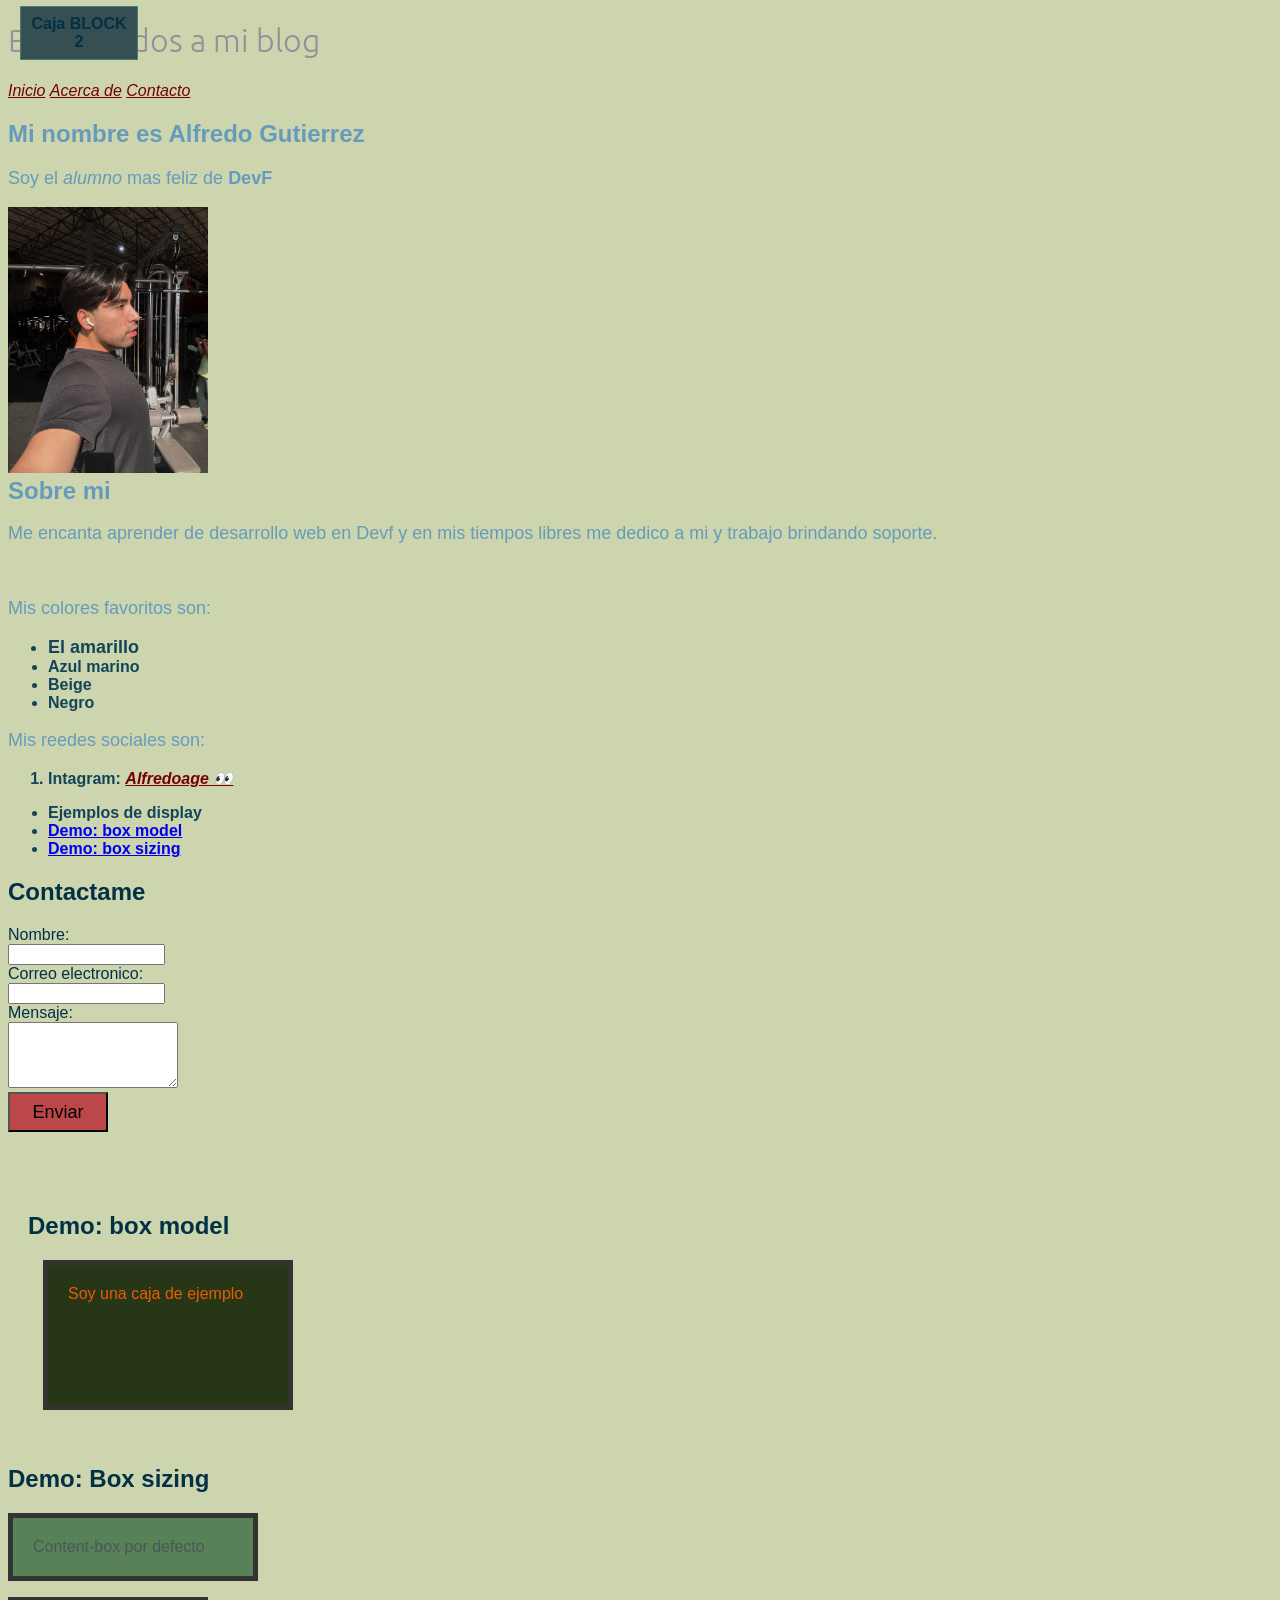
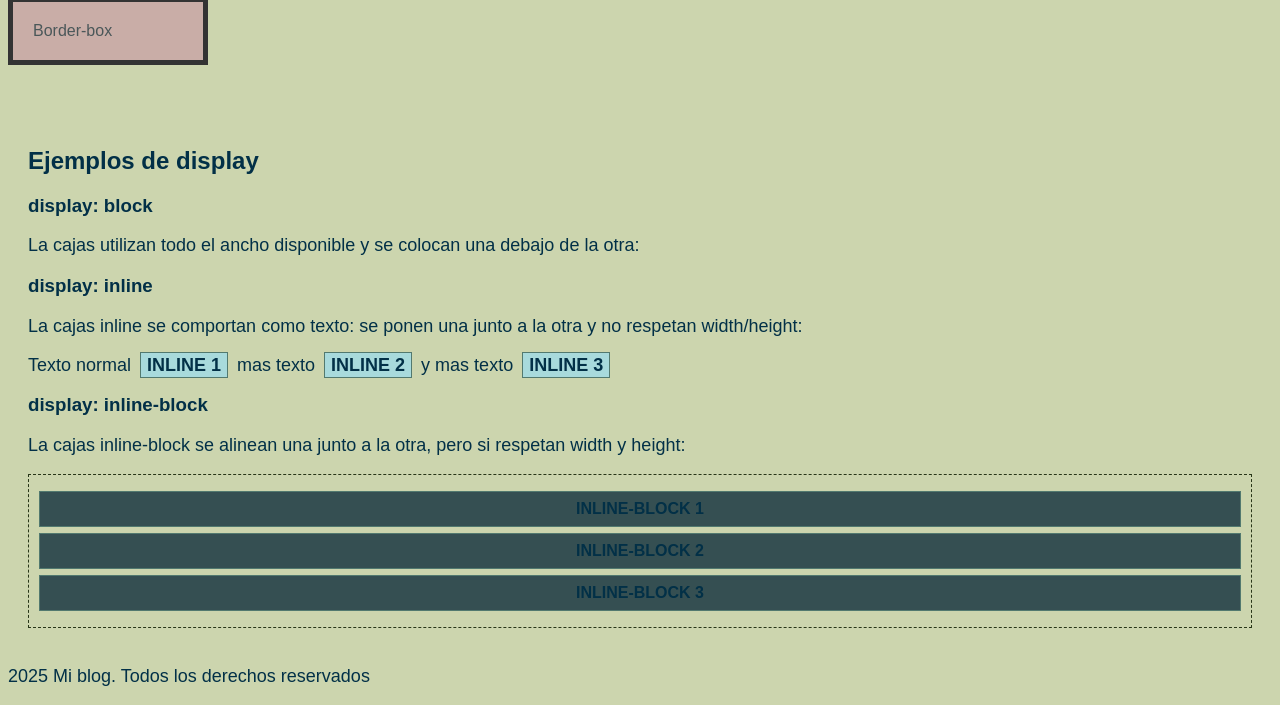
<file: Index.html>
<!DOCTYPE html>
<html lang="es">
<head>
    <meta charset="UTF-8">
    <meta name="viewport" content="width=device-width, initial-scale=1.0">
    <link rel="stylesheet" href="./css/Style.css">
    <link rel="shortcout icon" href="./src/Icons/icons8-mantarraya-100.png">
    <link rel="preconnect" href="https://fonts.googleapis.com">
    <link rel="preconnect" href="https://fonts.gstatic.com" crossorigin>
    <link href="https://fonts.googleapis.com/css2?family=Ubuntu:ital,wght@0,300;0,400;0,500;0,700;1,300;1,400;1,500;1,700&display=swap" rel="stylesheet">
    <title>Mi blog modulo 2</title>
    <style>
        li{
            color:#124559 !important;
            font-weight: bold;
        }
    </style>
</head>
<body>
    <header class="mi-clase">
        <h1 class="ubuntu-light">Bienvenidos a mi blog</h1>
        <nav class="mi-clase">
            <a href="inicio">Inicio</a>
            <a href="sobre-mi">Acerca de</a>
            <a href="contactame">Contacto</a>
        </nav>
    </header>
    <main id="Inicio" class="start">
        <section>
            <h2>Mi nombre es Alfredo Gutierrez</h2>
            <p>Soy el <em> alumno </em> mas feliz de <strong> DevF </strong></p>
            <img src="./src/imagenes/IMG_0252.jpeg" alt="Fotografia del alumno Alfredo Gutierrez">
        </section>
    </main>
    <div id="sobre-mi" class="mi-clase">
        <h2 class="mi-clase">Sobre mi</h2>
        <p>Me encanta aprender de desarrollo web en Devf y en mis tiempos libres me dedico a mi y trabajo brindando soporte.</p>
        <br>
        <p>Mis colores favoritos son:</p>
        <ul>
            <li id="mi-id">El amarillo</li>
            <li>Azul marino</li>
            <li>Beige</li>
            <li>Negro</li>

        </ul>
        <p>Mis reedes sociales son: </p>
        <ol>
            <li>Intagram: <a href="https://www.instagram.com/alfredoage/">Alfredoage <span>👀</span></a></li>
        </ol>
    </div>

    <div>
        <ul>
            <li style="color: #6f1d1b;">Ejemplos de display</li>
            <li><a href="box-model-demo">Demo: box model</a></li>
            <li><a href="box-sizing-demo">Demo: box sizing</a></li>
        </ul>
    </div>
    <div id="contactame">

    </div>
    <form action="#" method="post">
        <h2>Contactame </h2>
        <label for="nombre">Nombre:</label><br>
        <input type="text" id="nombre" name="nombre" required><br>
        <label for="email">Correo electronico:</label><br>
        <input type="email" id="email" name="email" required><br>
        <label for="mensaje">Mensaje:</label><br>
        <textarea id="mensaje" name="mensaje" rows="4" required></textarea><br>
        <button type="submit">Enviar</button>
    </form>

    <section id="box-model-demo">
        <h2>Demo: box model</h2>
        <div class="box-demo">
            Soy una caja de ejemplo
        </div>
    </section>

    <section id="box-sizing-demo">
        <h2>Demo: Box sizing</h2>
        <div class="box-cb">
            Content-box por defecto
        </div>
        <div class="box-bb">
            Border-box 
        </div>
    </section>
    <!--Seccion de ejemplos de display-->
    <section id="ejemplos-display">
        <h2>Ejemplos de display</h2>

        <h3>display: block</h3>
        <p>La cajas utilizan todo el ancho disponible y se colocan una debajo de la otra:</p>
        <div class="caja caja-block">Caja BLOCK 1</div>
        <div class="caja caja-block">Caja BLOCK 2</div>

        <h3>display: inline</h3>
        <p>La cajas inline se comportan como texto: se ponen una junto a la otra y no respetan width/height:</p>
        <p>
            Texto normal
            <span class="caja caja-inline">INLINE 1</span>
            mas texto
            <span class="caja caja-inline">INLINE 2</span>
            y mas texto 
            <span class="caja caja-inline">INLINE 3</span>
        </p>
        <h3>display: inline-block</h3>
        <p>La cajas inline-block se alinean una junto a la otra, pero si respetan width y height:</p>
        <div class="contenedor-inline-block">
            <div class="caja caja-inline.block">INLINE-BLOCK 1</div>
            <div class="caja caja-inline-block">INLINE-BLOCK 2</div>
            <div class="caja caja-inline-block">INLINE-BLOCK 3</div>
        </div>
        </section>

    <footer>
        <p>2025 Mi blog. Todos los derechos reservados</p>
    </footer>
</head>
<body>
    
</body>
</html>
</file>
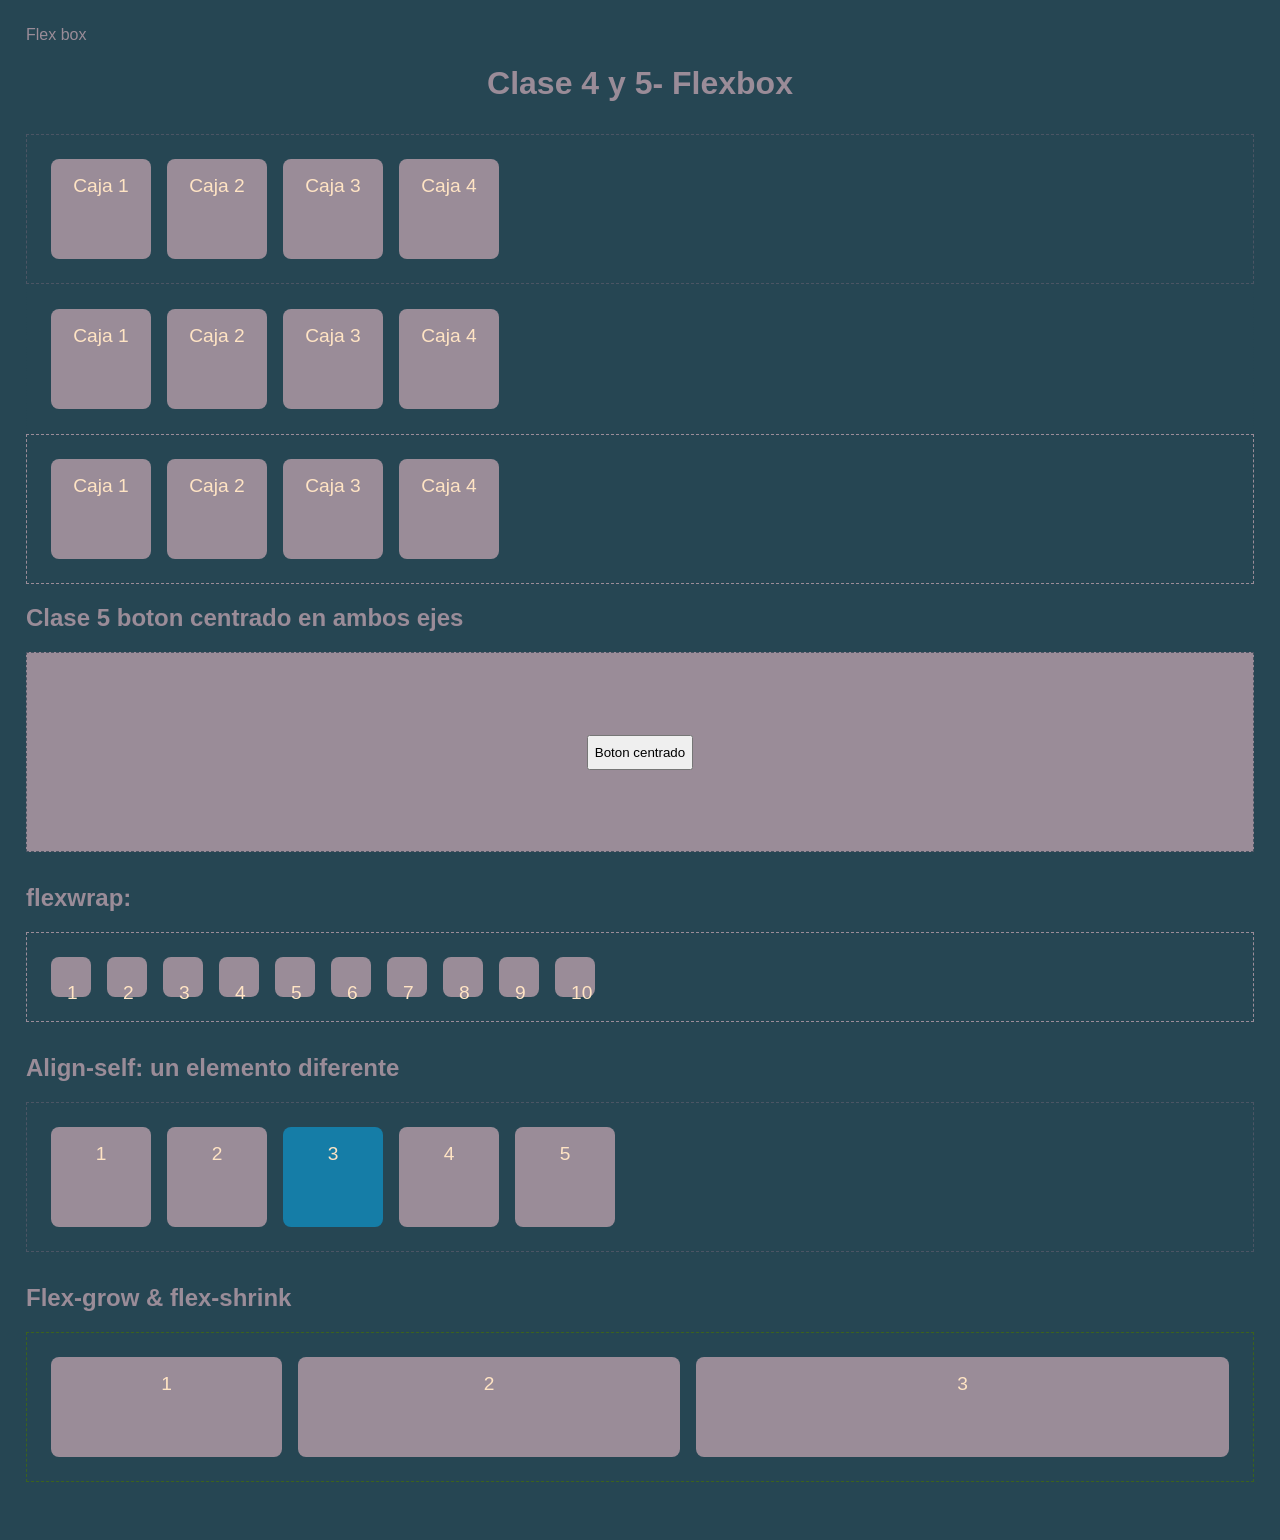
<file: Flexbox.html>
<!DOCTYPE html>
<html lang="es">
<head>
    <meta charset="UTF-8">
    <meta name="viewport" content="width=device-width, initial-scale=1.0">
    <link rel="stylesheet" href="./css/Flexbox.css"
    <title>Flex box</title>

</head>
<body>
    <h1>Clase 4 y 5- Flexbox</h1>
    <div class="contenedor-1"> <!-- contenedor padre -->
        <div class="caja">Caja 1</div>
        <div class="caja">Caja 2</div>
        <div class="caja">Caja 3</div>
        <div class="caja">Caja 4</div>
    </div>
     <div class="contenedor-2"> <!-- contenedor padre -->
        <div class="caja">Caja 1</div>
        <div class="caja">Caja 2</div>
        <div class="caja">Caja 3</div>
        <div class="caja">Caja 4</div>
    </div>
    <div class="contenedor-3"> <!-- contenedor padre -->
        <div class="caja">Caja 1</div>
        <div class="caja">Caja 2</div>
        <div class="caja">Caja 3</div>
        <div class="caja">Caja 4</div>
    </div>
    <section id="ej5">
        <h2>Clase 5 boton centrado en ambos ejes</h2>
        <div class="contenedor-centro">
            <button class="btn-demo">Boton centrado</button>
        </div>
    </section>
    <section id="eje6">
        <h2>flexwrap:</h2>
        <div class="contenedor-wrap">
            <div class="caja caja-small">1</div>
            <div class="caja caja-small">2</div>
            <div class="caja caja-small">3</div>
            <div class="caja caja-small">4</div>
            <div class="caja caja-small">5</div>
            <div class="caja caja-small">6</div>
            <div class="caja caja-small">7</div>
            <div class="caja caja-small">8</div>
            <div class="caja caja-small">9</div>
            <div class="caja caja-small">10</div>
        </div>

    </section>
    <section id="ej7">
        <h2>Align-self: un elemento diferente</h2>
        <div class="contenedor-align-self">
            <div class="caja">1</div>
            <div class="caja">2</div>
            <div class="caja caja-diferente">3</div>
            <div class="caja">4</div>
            <div class="caja">5</div>
        </div>
    </section>
    <section id="ej8">
        <h2>Flex-grow & flex-shrink</h2>
        <div class="contenedor-grow">
            <div class="caja grow-1">1</div>
            <div class="caja grow-2">2</div>
            <div class="caja grow-3">3</div>
        </div>
    </section>
</body>
</html>
</file>
<file: css/Style.css>
*{
    font-family: 'Gill Sans', 'Gill Sans MT', Calibri, 'Trebuchet MS', sans-serif;
}
.ubuntu-light {
  font-family: "Ubuntu", sans-serif;
  font-weight: 300;
  font-style: normal;
}

body {
    background-color: #ccd5ae;
    color: #023047;
}

/*Estilo para todos los parrafos (etiqueta p)*/
p { 
    font-size: 18px;
    font-family: 'Gill Sans', 'Gill Sans MT', Calibri, 'Trebuchet MS', sans-serif;
}

/*Estilo para la clase "mi-clase" esto va dentro de la etiqueta en el atributo class="mi-clase"*/
.mi-clase{
      color: #669bbc;
      display: inline;
 
}
/* Estilo para la clase id "mi-id" esto va dentro de la etiqueta en el atributo id="mi-id"*/
#mi-id{
    font-size: large;
}

.start {
     color: #669bbc;
}

/*Estilo para los enlaces dentro de la clase "mi-clase" combinacion */
.mi-clase a{
     font-style: oblique;
     text-align: center;
      color: #780000;
}
img {
    width: 200px;
    
}
button{
    width: 100px;
    height: 40px;
    font-size: large;
    background-color: #bc4749;
}
button:hover{
    background-color: #003049;
    color: white;
}

/*Ejemplo de box model*/
#box-model-demo{
    margin-top: 40px;
    padding: 20px;
    /*border-top: 2px solid #ccc;*/
}
.box-demo{
    width: 200px;
    height: 100px;
    padding: 20px; /*espacio interno*/
    border: 5px solid #333; /*borde*/
    margin: 15px; /*espacio externo*/
    background-color: #283618;
    color:#e85d04;
}
.box-sizing-demo{
    margin-top: 40px;
}
.box-cb,
.box-bb{
    padding: 20px;
    margin-bottom: 16px;
    border: 5px solid #333;
    background-color: #588157 ;
    color: #4a5759;
}
.box-cb{
    width: 200px;
    box-sizing: content-box;
}
.box-bb{
    width: 200px;
    box-sizing: border-box;
    background-color: #c9ada7;
}
h1{
    color: #669bbc;
}
.mi-clase h1{
    color:#9a8c98;
}
li{
    color:#588157 !important;
}
.mi-clase li{
    color:#bc4749;
}
#mi-id{
    color: #124559;
}
/* ===== Ejemplos de display ===== */
#ejemplos-display{
    margin-top: 40px;
    padding: 20px;
    border-top: 2px solid #ccd5ae;
}
/* Estilo base para todas las cajas demo*/
.caja{
    background-color: #354f52;
    border: 1px solid #52796f;
    padding: 8px;
    margin: 6px 0;
    text-align: center;
    font-weight: bold;
}
/* BLOQUES: uno debajo de otro, ocupan todo el ancho*/
.caja-block{
    display:block;
    width: 100px;
    position: fixed;
    top: 0px;
    left: 20px;
}
/*INLINE: se comportan como texto, no respetan width/height*/
.caja-inline{
    display: inline;
    /* width/height no tiene efecto en inline, eso lo hace demostrativo*/
    margin: 0 4px;
    padding: 2px 6px;
    background-color: #a8dadc;
}
/*CONTENEDOR para ver mejor los inline-block*/
.contenedor-inline-block{
    border: 1px dashed #283618;
    padding: 10px;
}
</file>
<file: css/Flexbox.css>
*{
    box-sizing: border-box;
}
body{
    font-family: 'Franklin Gothic Medium', 'Arial Narrow', Arial, sans-serif;
    margin: 10px;
    padding: 1rem;
    background: #264653;
    color: #9a8c98;
}
h1{
    text-align: center;
    margin-bottom: 2rem;
}
section{
    margin-bottom: 2rem;
}
.caja{
    width: 100px;
    height: 100px;
    background-color: #9a8c98;
    color: bisque;
    padding: 1rem;
    margin: 0.5rem;
    text-align: center;
    border-radius: 0.5rem;
    font-size: 1.2rem;
}
.contenedor-1{
    border: 1px dashed #4b5564;
    padding: 1rem;
    display: flex;
}
.contenedor-2{
    border: 1px dashed #264653;
    padding: 1rem;
    display: flex;
    flex-direction: row;
}
.contenedor-3{
    border: 1px dashed #9a8c98;
    padding: 1rem;
    display: flex;
    flex-direction: row;
    justify-content: flex-start; /* alineacion horizontal (ROW)*/
    align-items: flex-start; /* alineacion vertical (CO) */

}
/*Estilos clase 5 */
.contenedor-centro{
    border: 1px dashed #4b5564;
    background: #9a8c98;
    height: 200px;
    margin-top: .5rem;
    display: flex;
    justify-content: center;
    align-items: center;
}
.btn-demo{
    height: 35px;
}
.caja-small{
    width: 40px;
    height: 40px;
    line-height: 40px;
}
.contenedor-wrap{
    border: 1px dashed  #9a8c98;
    padding: 1rem;
    display: flex;
    flex-wrap: nowrap;
}
.contenedor-align-self{
    border: 1px dashed #4b5564;
    padding: 1rem;
    height: 150px;
    display: flex;
    align-self: center;   /*Alineacion del contenedor alineados verticalmente*/
}
.caja-diferente{
    align-self: flex-end;   /*Alineacion del elemento diferente*/
    background-color: #157da7;
}
.contenedor-grow{
    border: 1px dashed #3b621d;
    padding: 1rem;
    display: flex;
}
.contenedor-grow .caja{
    width: 80px;
}
.grow-1{
    flex-grow: 1; /* Crece para llenar el espacio disponible */
    flex-shrink: 1; /* Puede reducir su tamaño si es necesario */
}
.grow-2{
    flex-grow: 2; /* Crece para llenar el espacio disponible */
    flex-shrink: 1; /* Puede reducir su tamaño si es necesario */
}
.grow-3{
    flex-grow: 3; /* Crece para llenar el espacio disponible */
    flex-shrink: 3; /* Puede reducir su tamaño si es necesario */
}
</file>
